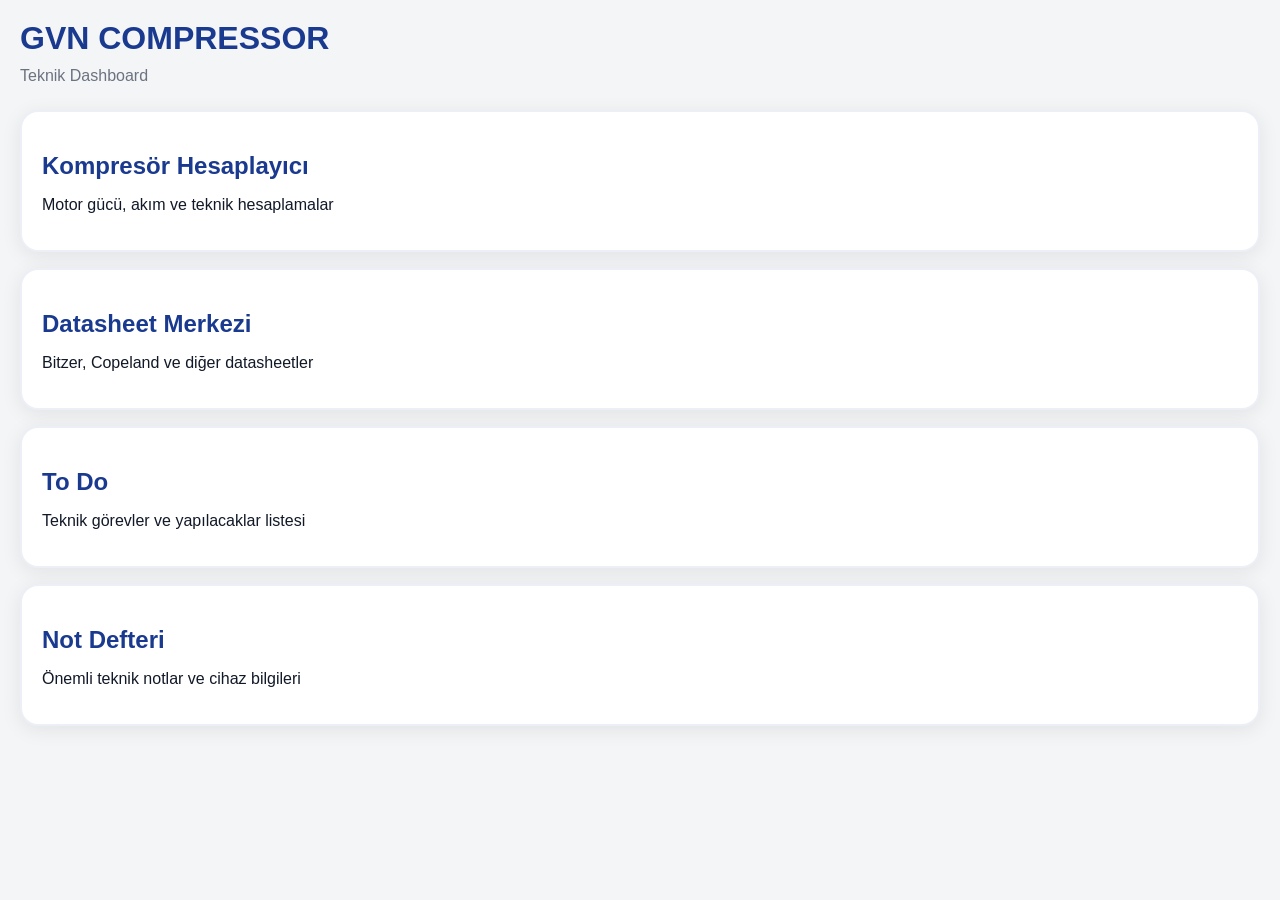
<file: index.html>
<!DOCTYPE html>
<html lang="tr">
<head>
<meta charset="UTF-8">
<meta name="viewport" content="width=device-width, initial-scale=1.0">
<title>GVN Compressor</title>
<link rel="stylesheet" href="style.css">
</head>
<body>

<div class="container">
  <div class="logo">GVN COMPRESSOR</div>
  <div class="subtitle">Teknik Dashboard</div>

  <div class="grid">
    <a class="card" href="calculator.html">
      <h2>Kompresör Hesaplayıcı</h2>
      <p>Motor gücü, akım ve teknik hesaplamalar</p>
    </a>

    <a class="card" href="datasheets.html">
      <h2>Datasheet Merkezi</h2>
      <p>Bitzer, Copeland ve diğer datasheetler</p>
    </a>

    <a class="card" href="todo.html">
      <h2>To Do</h2>
      <p>Teknik görevler ve yapılacaklar listesi</p>
    </a>

    <a class="card" href="notes.html">
      <h2>Not Defteri</h2>
      <p>Önemli teknik notlar ve cihaz bilgileri</p>
    </a>
  </div>
</div>

</body>
</html>
</file>
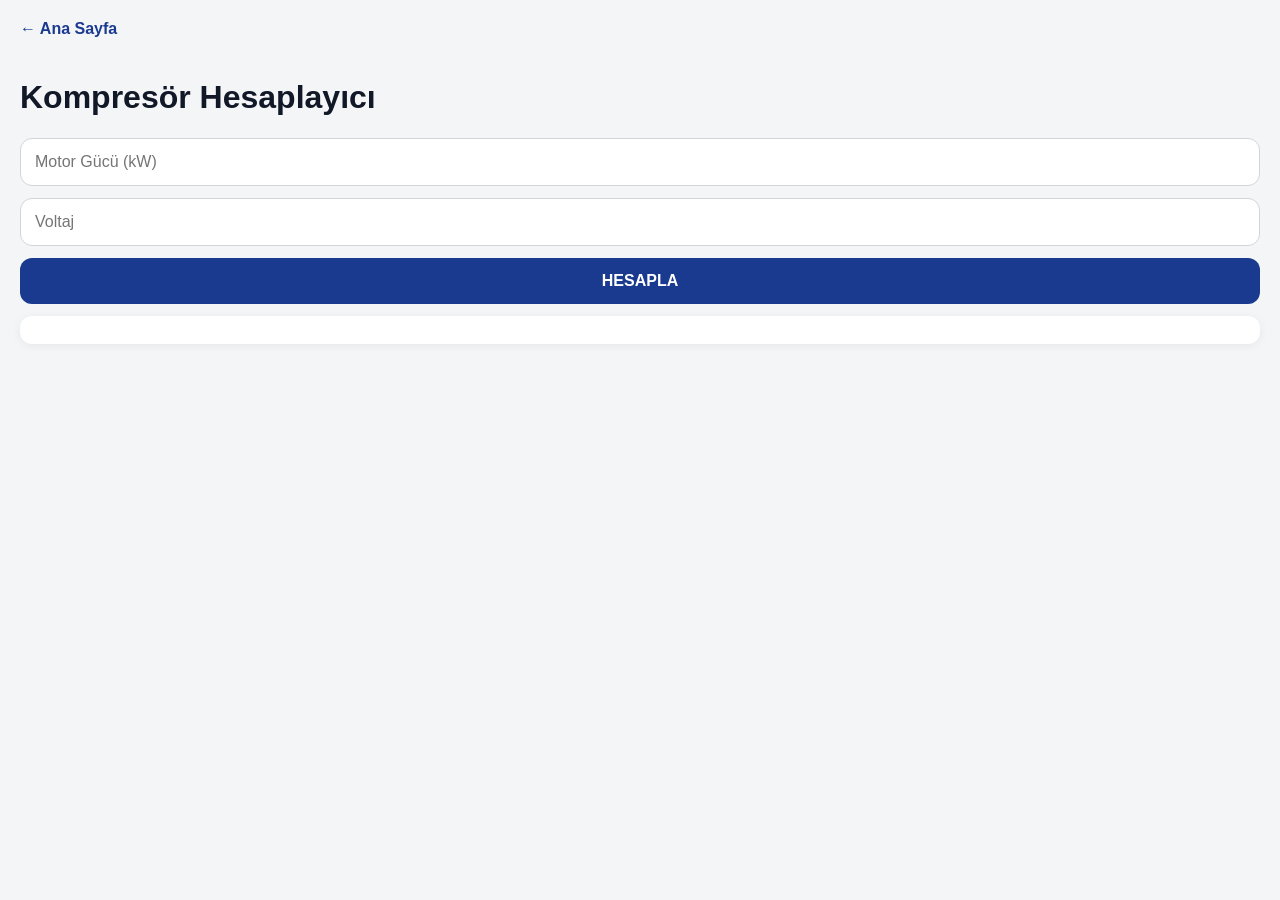
<file: calculator.html>
<!DOCTYPE html>
<html lang="tr">
<head>
<meta charset="UTF-8">
<meta name="viewport" content="width=device-width, initial-scale=1.0">
<title>Hesaplayıcı</title>
<link rel="stylesheet" href="style.css">
</head>
<body>

<div class="container">
<a class="back" href="index.html">← Ana Sayfa</a>

<h1>Kompresör Hesaplayıcı</h1>

<input type="number" id="kw" placeholder="Motor Gücü (kW)">
<input type="number" id="volt" placeholder="Voltaj">

<button onclick="calculate()">HESAPLA</button>

<div class="result" id="result"></div>
</div>

<script>
function calculate(){
  const kw = Number(document.getElementById('kw').value);
  const volt = Number(document.getElementById('volt').value);

  if(!kw){
    alert("Motor gücü giriniz");
    return;
  }

  const current = (kw*1000)/(Math.sqrt(3)*volt*0.85);

  document.getElementById('result').innerHTML =
    "Tahmini Akım: <strong>" + current.toFixed(2) + " A</strong>";
}
</script>

</body>
</html>
</file>
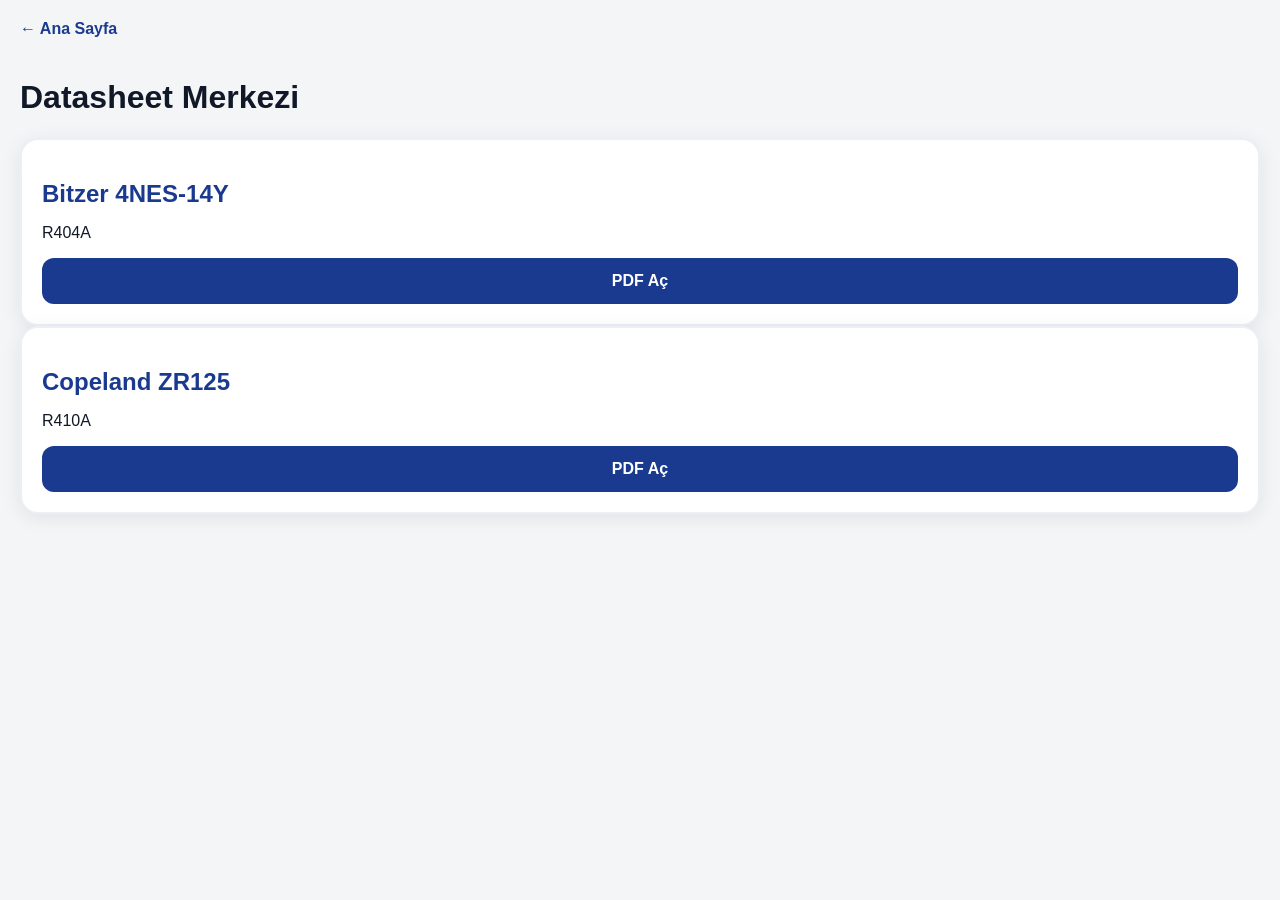
<file: datasheets.html>
<!DOCTYPE html>
<html lang="tr">
<head>
<meta charset="UTF-8">
<meta name="viewport" content="width=device-width, initial-scale=1.0">
<title>Datasheets</title>
<link rel="stylesheet" href="style.css">
</head>
<body>

<div class="container">
<a class="back" href="index.html">← Ana Sayfa</a>

<h1>Datasheet Merkezi</h1>

<div class="card">
<h2>Bitzer 4NES-14Y</h2>
<p>R404A</p>
<button>PDF Aç</button>
</div>

<div class="card">
<h2>Copeland ZR125</h2>
<p>R410A</p>
<button>PDF Aç</button>
</div>

</div>

</body>
</html>
</file>
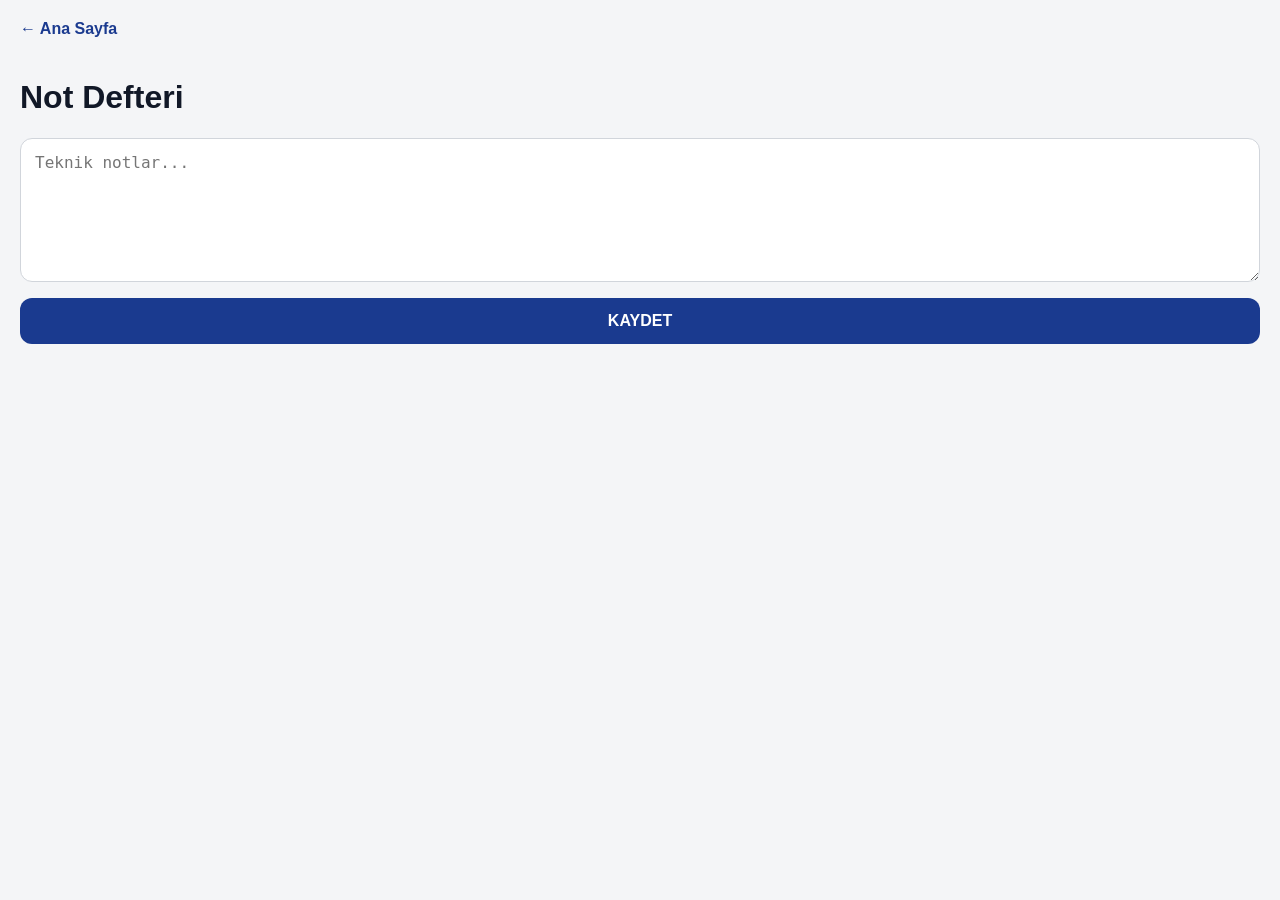
<file: notes.html>
<!DOCTYPE html>
<html lang="tr">
<head>
<meta charset="UTF-8">
<meta name="viewport" content="width=device-width, initial-scale=1.0">
<title>Notlar</title>
<link rel="stylesheet" href="style.css">
</head>
<body>

<div class="container">
<a class="back" href="index.html">← Ana Sayfa</a>

<h1>Not Defteri</h1>

<textarea id="note" rows="6" placeholder="Teknik notlar..."></textarea>

<button onclick="saveNote()">KAYDET</button>

<div id="notes"></div>
</div>

<script>
let notes = JSON.parse(localStorage.getItem('notes') || '[]');

function render(){
  const area = document.getElementById('notes');
  area.innerHTML = '';

  notes.forEach((n)=>{
    area.innerHTML += `
      <div class="note-item">
        ${n}
      </div>
    `;
  });
}

function saveNote(){
  const value = document.getElementById('note').value;

  if(!value) return;

  notes.push(value);

  localStorage.setItem('notes', JSON.stringify(notes));

  document.getElementById('note').value='';

  render();
}

render();
</script>

</body>
</html>
</file>
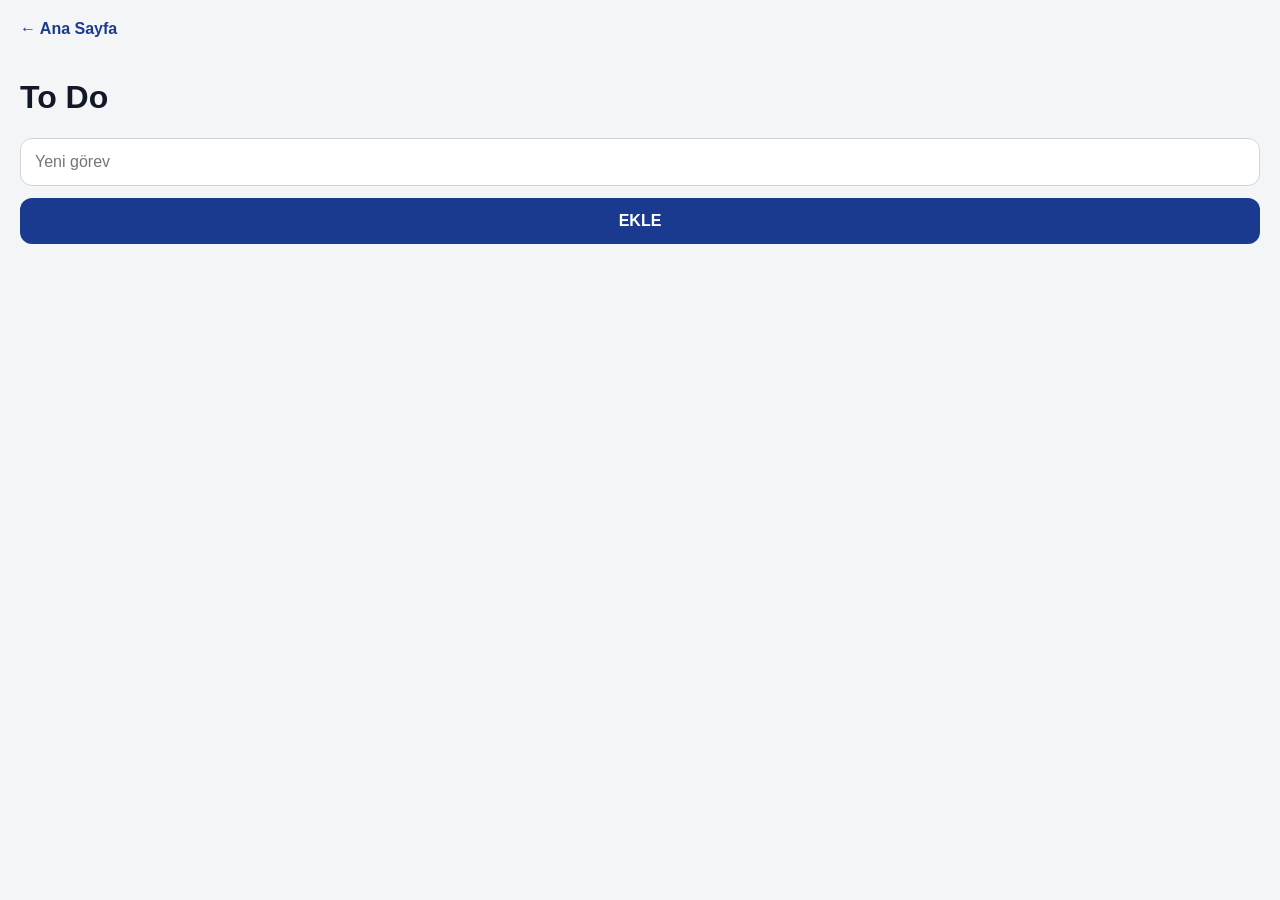
<file: todo.html>
<!DOCTYPE html>
<html lang="tr">
<head>
<meta charset="UTF-8">
<meta name="viewport" content="width=device-width, initial-scale=1.0">
<title>Todo</title>
<link rel="stylesheet" href="style.css">
</head>
<body>

<div class="container">
<a class="back" href="index.html">← Ana Sayfa</a>

<h1>To Do</h1>

<input type="text" id="task" placeholder="Yeni görev">

<button onclick="addTask()">EKLE</button>

<div id="tasks"></div>
</div>

<script>
let tasks = JSON.parse(localStorage.getItem('tasks') || '[]');

function render(){
  const area = document.getElementById('tasks');
  area.innerHTML = '';

  tasks.forEach((t,i)=>{
    area.innerHTML += `
      <div class="todo-item">
        ${t}
      </div>
    `;
  });
}

function addTask(){
  const value = document.getElementById('task').value;

  if(!value) return;

  tasks.push(value);

  localStorage.setItem('tasks', JSON.stringify(tasks));

  document.getElementById('task').value='';

  render();
}

render();
</script>

</body>
</html>
</file>
<file: style.css>
body{
  margin:0;
  background:#f4f5f7;
  font-family:Arial,sans-serif;
  color:#111827;
}

.container{
  padding:20px;
}

.logo{
  font-size:32px;
  font-weight:900;
  color:#1a3a8f;
  margin-bottom:10px;
}

.subtitle{
  color:#6b7280;
  margin-bottom:25px;
}

.grid{
  display:grid;
  gap:16px;
}

.card{
  background:white;
  padding:20px;
  border-radius:18px;
  text-decoration:none;
  color:#111827;
  box-shadow:0 4px 20px rgba(0,0,0,0.08);
  border:2px solid rgba(26,58,143,0.08);
}

.card h2{
  color:#1a3a8f;
  margin-bottom:10px;
}

input, textarea{
  width:100%;
  padding:14px;
  border-radius:12px;
  border:1px solid #d1d5db;
  font-size:16px;
  margin-bottom:12px;
  box-sizing:border-box;
}

button{
  width:100%;
  background:#1a3a8f;
  color:white;
  border:none;
  padding:14px;
  border-radius:12px;
  font-weight:bold;
  font-size:16px;
}

.result, .todo-item, .note-item{
  background:white;
  padding:14px;
  border-radius:12px;
  margin-top:12px;
  box-shadow:0 2px 10px rgba(0,0,0,0.06);
}

.back{
  display:inline-block;
  margin-bottom:20px;
  color:#1a3a8f;
  text-decoration:none;
  font-weight:bold;
}
</file>
